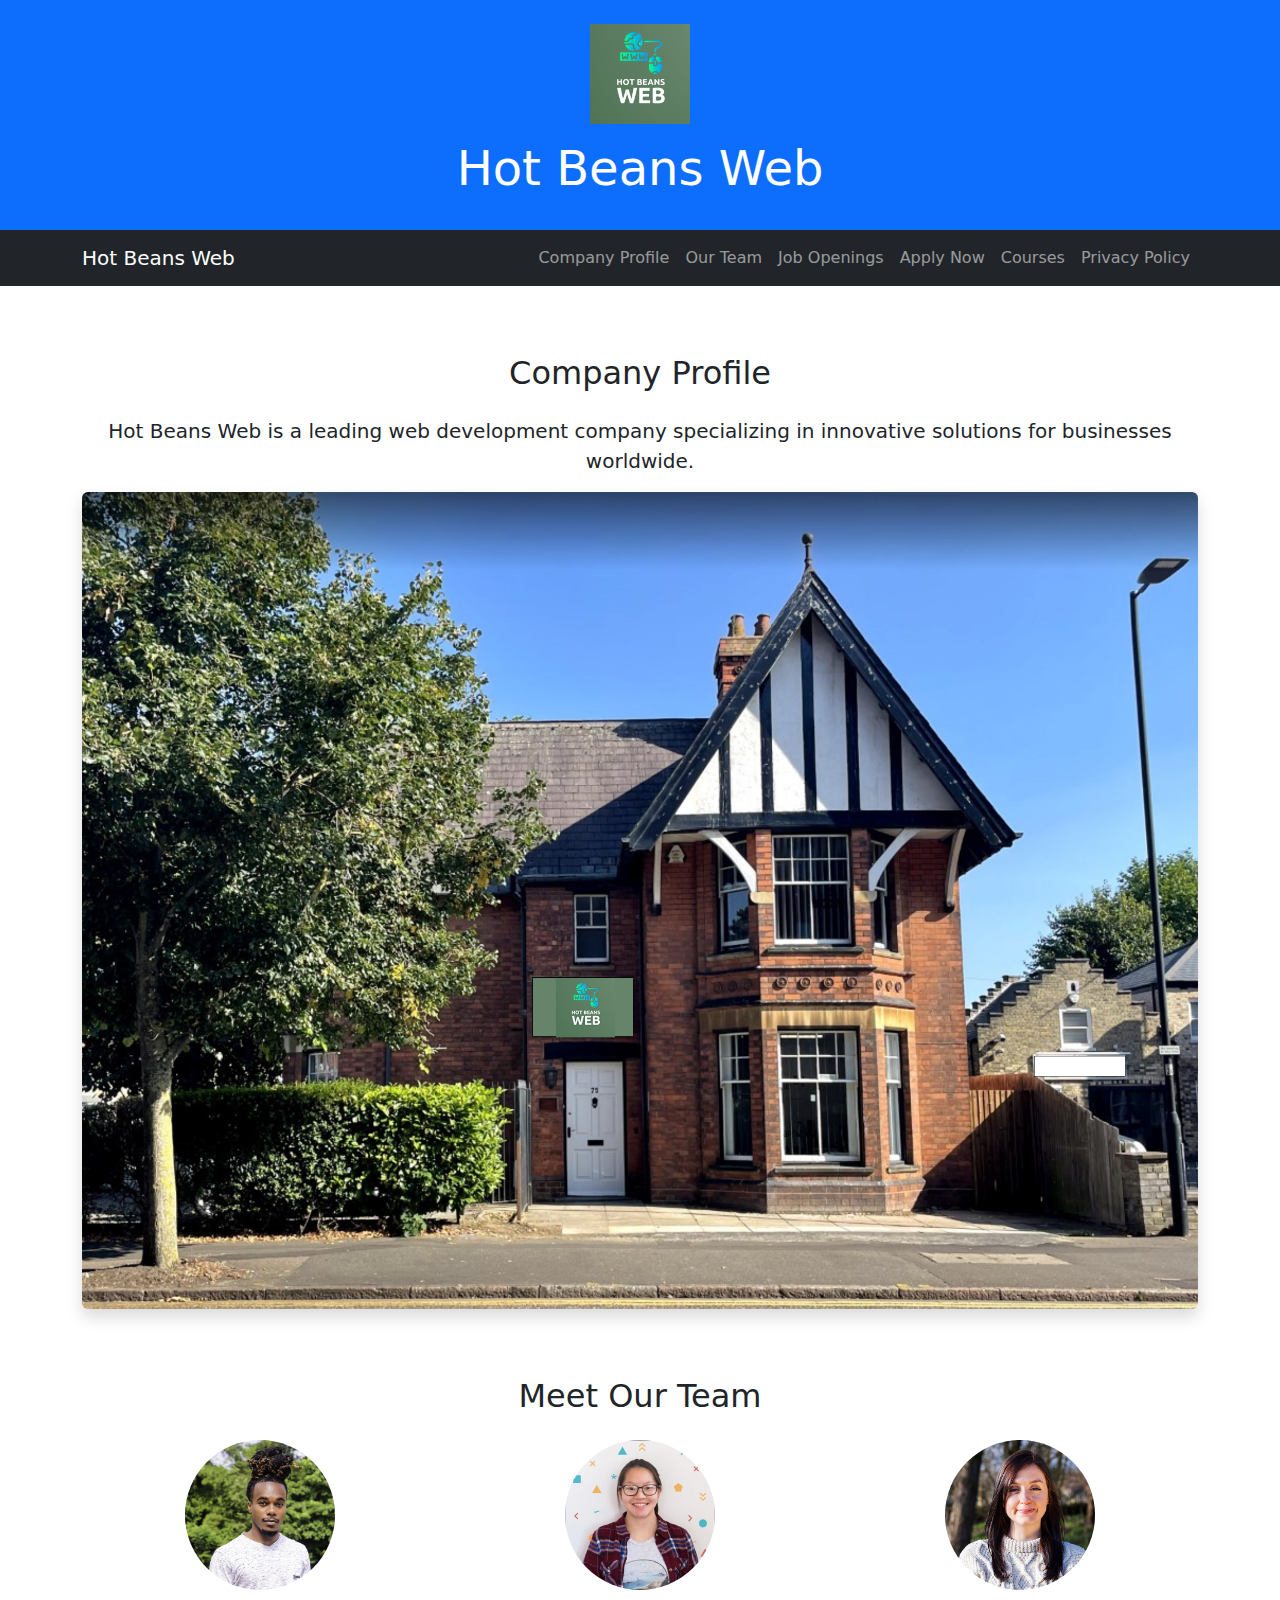
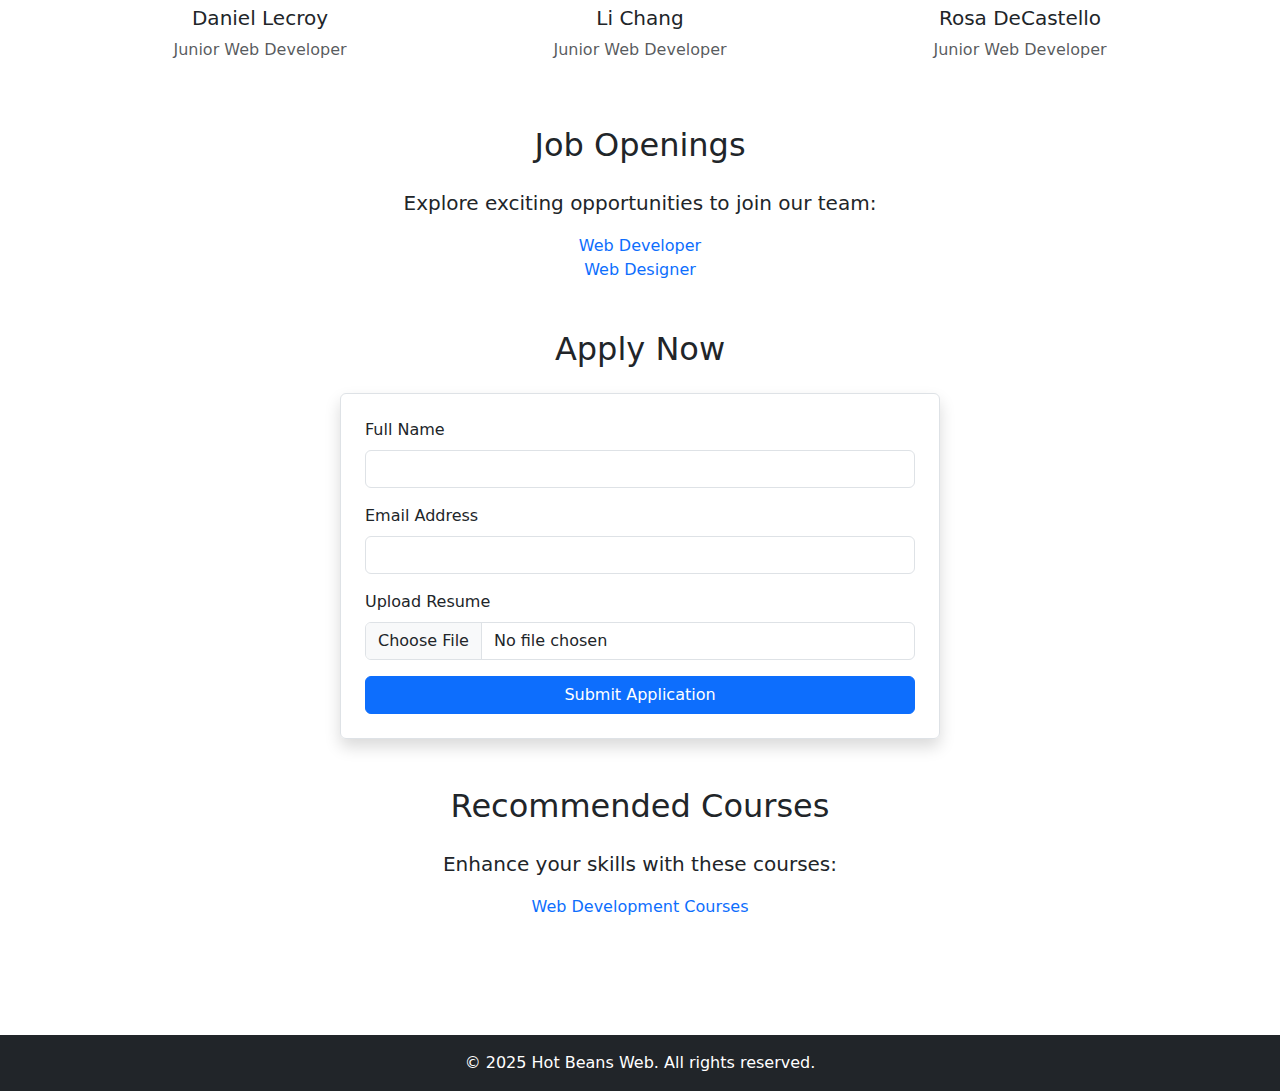
<file: index.html>
<!DOCTYPE html>
<html lang="en">
<head>
    <meta charset="UTF-8">
    <meta name="viewport" content="width=device-width, initial-scale=1.0">
    <title>Hot Beans Web</title>
    <link rel="stylesheet" href="css/style.css">
    <link rel="stylesheet" href="https://cdn.jsdelivr.net/npm/bootstrap@5.3.0/dist/css/bootstrap.min.css">
</head>
<body>
    <header class="bg-primary text-white text-center py-4">
        <img src="images/logo.png" alt="Hot Beans Web Logo" class="mb-3 logo">
        <h1 class="display-5">Hot Beans Web</h1>
    </header>

    <nav class="navbar navbar-expand-lg navbar-dark bg-dark">
        <div class="container">
            <a class="navbar-brand" href="index.html">Hot Beans Web</a>
            <button class="navbar-toggler" type="button" data-bs-toggle="collapse" data-bs-target="#navbarNav" aria-controls="navbarNav" aria-expanded="false" aria-label="Toggle navigation">
                <span class="navbar-toggler-icon"></span>
            </button>
            <div class="collapse navbar-collapse" id="navbarNav">
                <ul class="navbar-nav ms-auto">
                    <li class="nav-item"><a class="nav-link" href="profile.html">Company Profile</a></li>
                    <li class="nav-item"><a class="nav-link" href="team.html">Our Team</a></li>
                    <li class="nav-item"><a class="nav-link" href="jobs.html">Job Openings</a></li>
                    <li class="nav-item"><a class="nav-link" href="apply.html">Apply Now</a></li>
                    <li class="nav-item"><a class="nav-link" href="courses.html">Courses</a></li>
                    <li class="nav-item"><a class="nav-link" href="privacy.html">Privacy Policy</a></li>
                </ul>
            </div>
        </div>
    </nav>

    <main class="container my-5">
        <section id="profile" class="text-center mb-5">
            <h2 class="mb-4">Company Profile</h2>
            <p class="lead">Hot Beans Web is a leading web development company specializing in innovative solutions for businesses worldwide.</p>
            <img src="images/Offices.jpg" alt="Company Offices" class="img-fluid rounded shadow">
        </section>

        <section id="team" class="mb-5">
            <h2 class="text-center mb-4">Meet Our Team</h2>
            <div class="row g-4">
                <div class="col-md-4 text-center">
                    <img src="images/Daniel_Lecroy.jpg" alt="Daniel Lecroy" class="img-fluid rounded-circle mb-3 team-photo">
                    <h5>Daniel Lecroy</h5>
                    <p class="text-muted">Junior Web Developer</p>
                </div>
                <div class="col-md-4 text-center">
                    <img src="images/Li Chang.PNG" alt="Li Chang" class="img-fluid rounded-circle mb-3 team-photo">
                    <h5>Li Chang</h5>
                    <p class="text-muted">Junior Web Developer</p>
                </div>
                <div class="col-md-4 text-center">
                    <img src="images/Rosa_DeCastello.jpg" alt="Rosa DeCastello" class="img-fluid rounded-circle mb-3 team-photo">
                    <h5>Rosa DeCastello</h5>
                    <p class="text-muted">Junior Web Developer</p>
                </div>
            </div>
        </section>

        <section id="jobs" class="text-center mb-5">
            <h2 class="mb-4">Job Openings</h2>
            <p class="lead">Explore exciting opportunities to join our team:</p>
            <ul class="list-unstyled">
                <li><a href="developer.html" class="text-decoration-none">Web Developer</a></li>
                <li><a href="designer.html" class="text-decoration-none">Web Designer</a></li>
            </ul>
        </section>

        <section id="apply" class="mb-5">
            <h2 class="text-center mb-4">Apply Now</h2>
            <form action="#" method="post" class="p-4 border rounded shadow">
                <div class="mb-3">
                    <label for="name" class="form-label">Full Name</label>
                    <input type="text" class="form-control" id="name" name="name" required>
                </div>
                <div class="mb-3">
                    <label for="email" class="form-label">Email Address</label>
                    <input type="email" class="form-control" id="email" name="email" required>
                </div>
                <div class="mb-3">
                    <label for="resume" class="form-label">Upload Resume</label>
                    <input type="file" class="form-control" id="resume" name="resume" required>
                </div>
                <button type="submit" class="btn btn-primary w-100">Submit Application</button>
            </form>
        </section>

        <section id="courses" class="text-center mb-5">
            <h2 class="mb-4">Recommended Courses</h2>
            <p class="lead">Enhance your skills with these courses:</p>
            <ul class="list-unstyled">
                <li><a href="courses.html" class="text-decoration-none">Web Development Courses</a></li>
            </ul>
        </section>
    </main>

    <footer class="bg-dark text-white text-center py-3">
        <p class="mb-0">&copy; 2025 Hot Beans Web. All rights reserved.</p>
    </footer>

    <script src="https://cdn.jsdelivr.net/npm/bootstrap@5.3.0/dist/js/bootstrap.bundle.min.js"></script>
    <script src="js/script.js"></script>
</body>
</html>
</file>
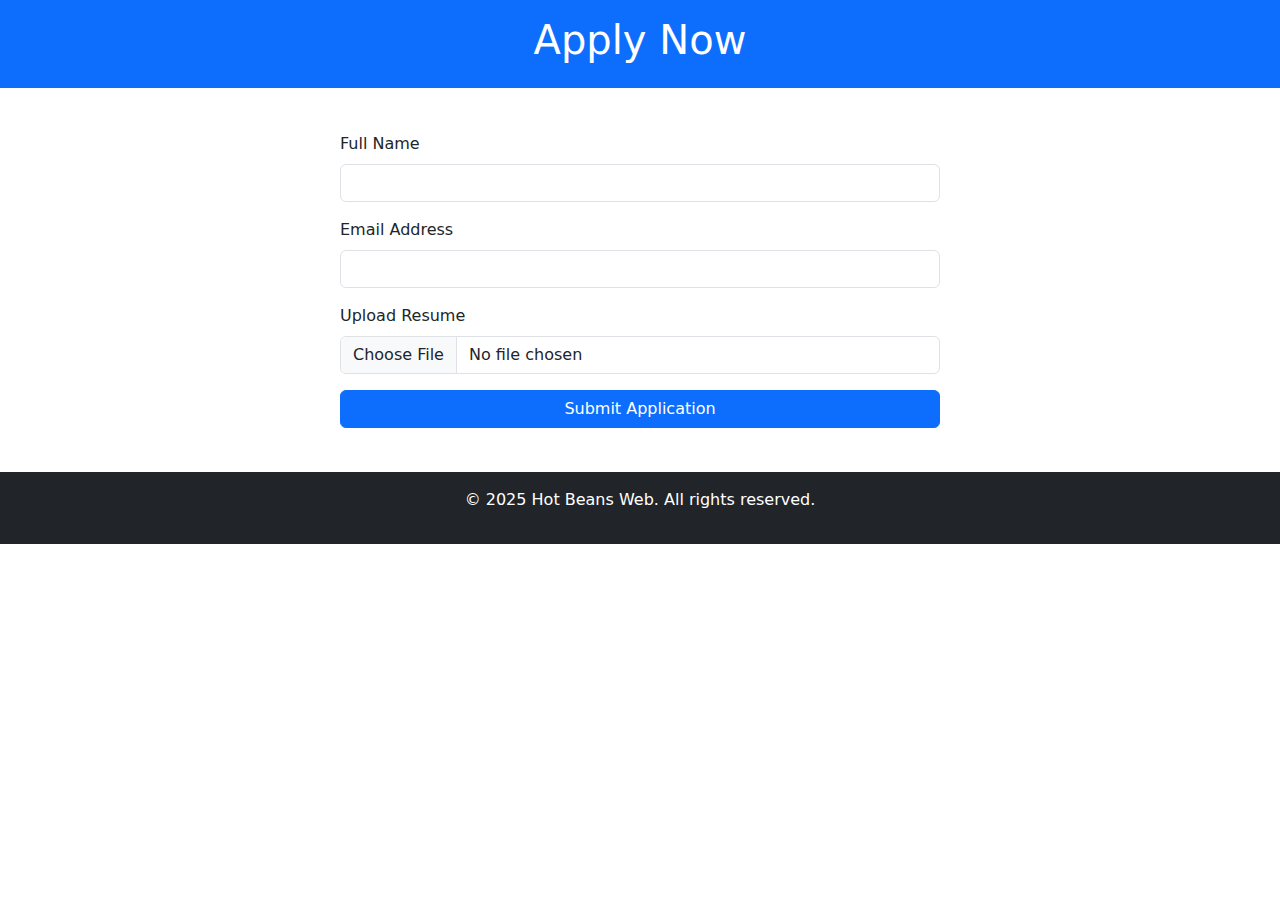
<file: apply.html>
<!DOCTYPE html>
<html lang="en">
<head>
    <meta charset="UTF-8">
    <meta name="viewport" content="width=device-width, initial-scale=1.0">
    <title>Apply Now</title>
    <link rel="stylesheet" href="css/style.css">
    <link rel="stylesheet" href="https://cdn.jsdelivr.net/npm/bootstrap@5.3.0/dist/css/bootstrap.min.css">
</head>
<body>
    <header class="bg-primary text-white text-center py-3">
        <h1>Apply Now</h1>
    </header>
    <main class="container my-4">
        <form action="#" method="post">
            <div class="mb-3">
                <label for="name" class="form-label">Full Name</label>
                <input type="text" class="form-control" id="name" name="name" required>
            </div>
            <div class="mb-3">
                <label for="email" class="form-label">Email Address</label>
                <input type="email" class="form-control" id="email" name="email" required>
            </div>
            <div class="mb-3">
                <label for="resume" class="form-label">Upload Resume</label>
                <input type="file" class="form-control" id="resume" name="resume" required>
            </div>
            <button type="submit" class="btn btn-primary">Submit Application</button>
        </form>
    </main>
    <footer class="bg-dark text-white text-center py-3">
        <p>&copy; 2025 Hot Beans Web. All rights reserved.</p>
    </footer>
</body>
</html>
</file>
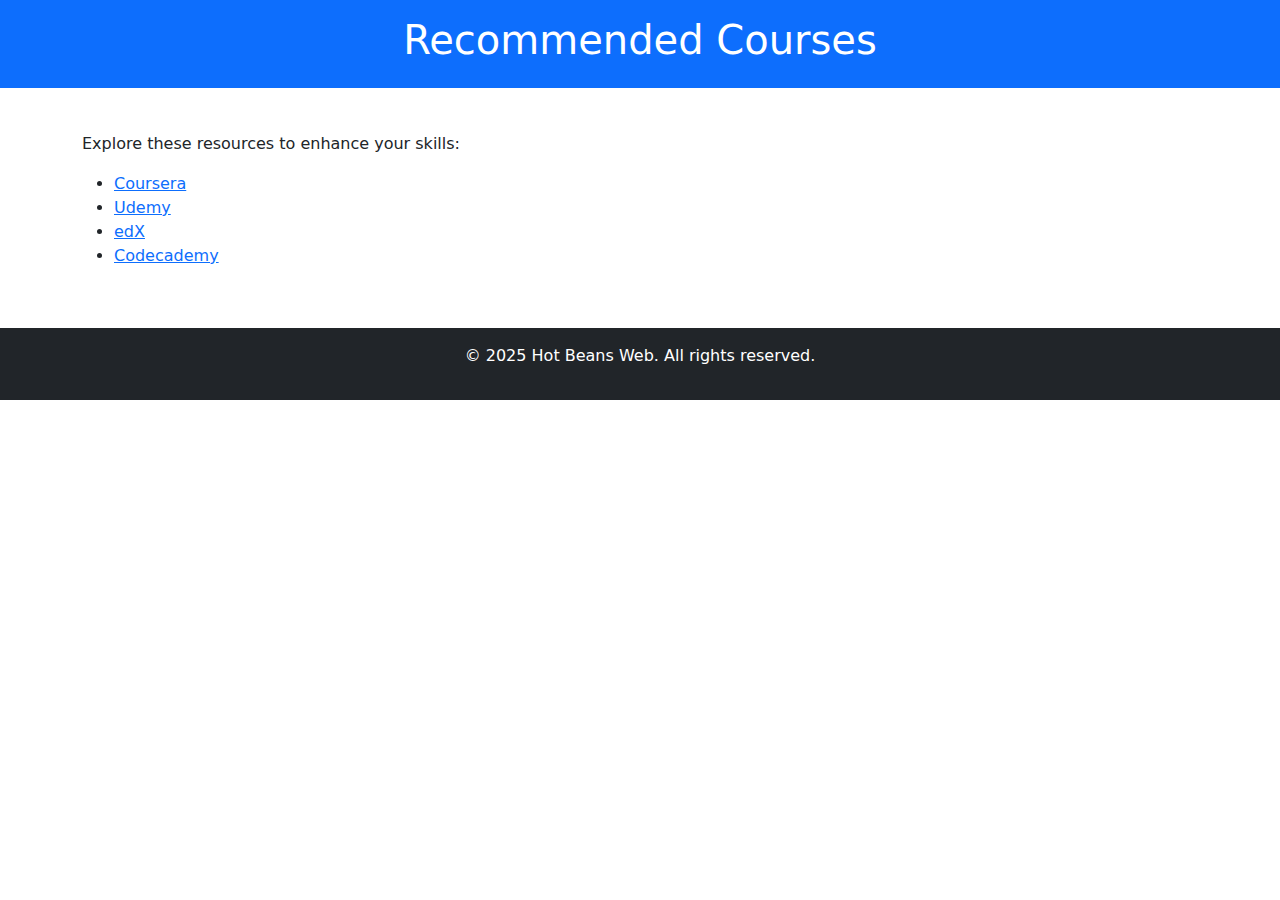
<file: courses.html>
<!DOCTYPE html>
<html lang="en">
<head>
    <meta charset="UTF-8">
    <meta name="viewport" content="width=device-width, initial-scale=1.0">
    <title>Courses</title>
    <link rel="stylesheet" href="css/style.css">
    <link rel="stylesheet" href="https://cdn.jsdelivr.net/npm/bootstrap@5.3.0/dist/css/bootstrap.min.css">
</head>
<body>
    <header class="bg-primary text-white text-center py-3">
        <h1>Recommended Courses</h1>
    </header>
    <main class="container my-4">
        <p>Explore these resources to enhance your skills:</p>
        <ul>
            <li><a href="https://www.coursera.org" target="_blank">Coursera</a></li>
            <li><a href="https://www.udemy.com" target="_blank">Udemy</a></li>
            <li><a href="https://www.edx.org" target="_blank">edX</a></li>
            <li><a href="https://www.codecademy.com" target="_blank">Codecademy</a></li>
        </ul>
    </main>
    <footer class="bg-dark text-white text-center py-3">
        <p>&copy; 2025 Hot Beans Web. All rights reserved.</p>
    </footer>
</body>
</html>
</file>
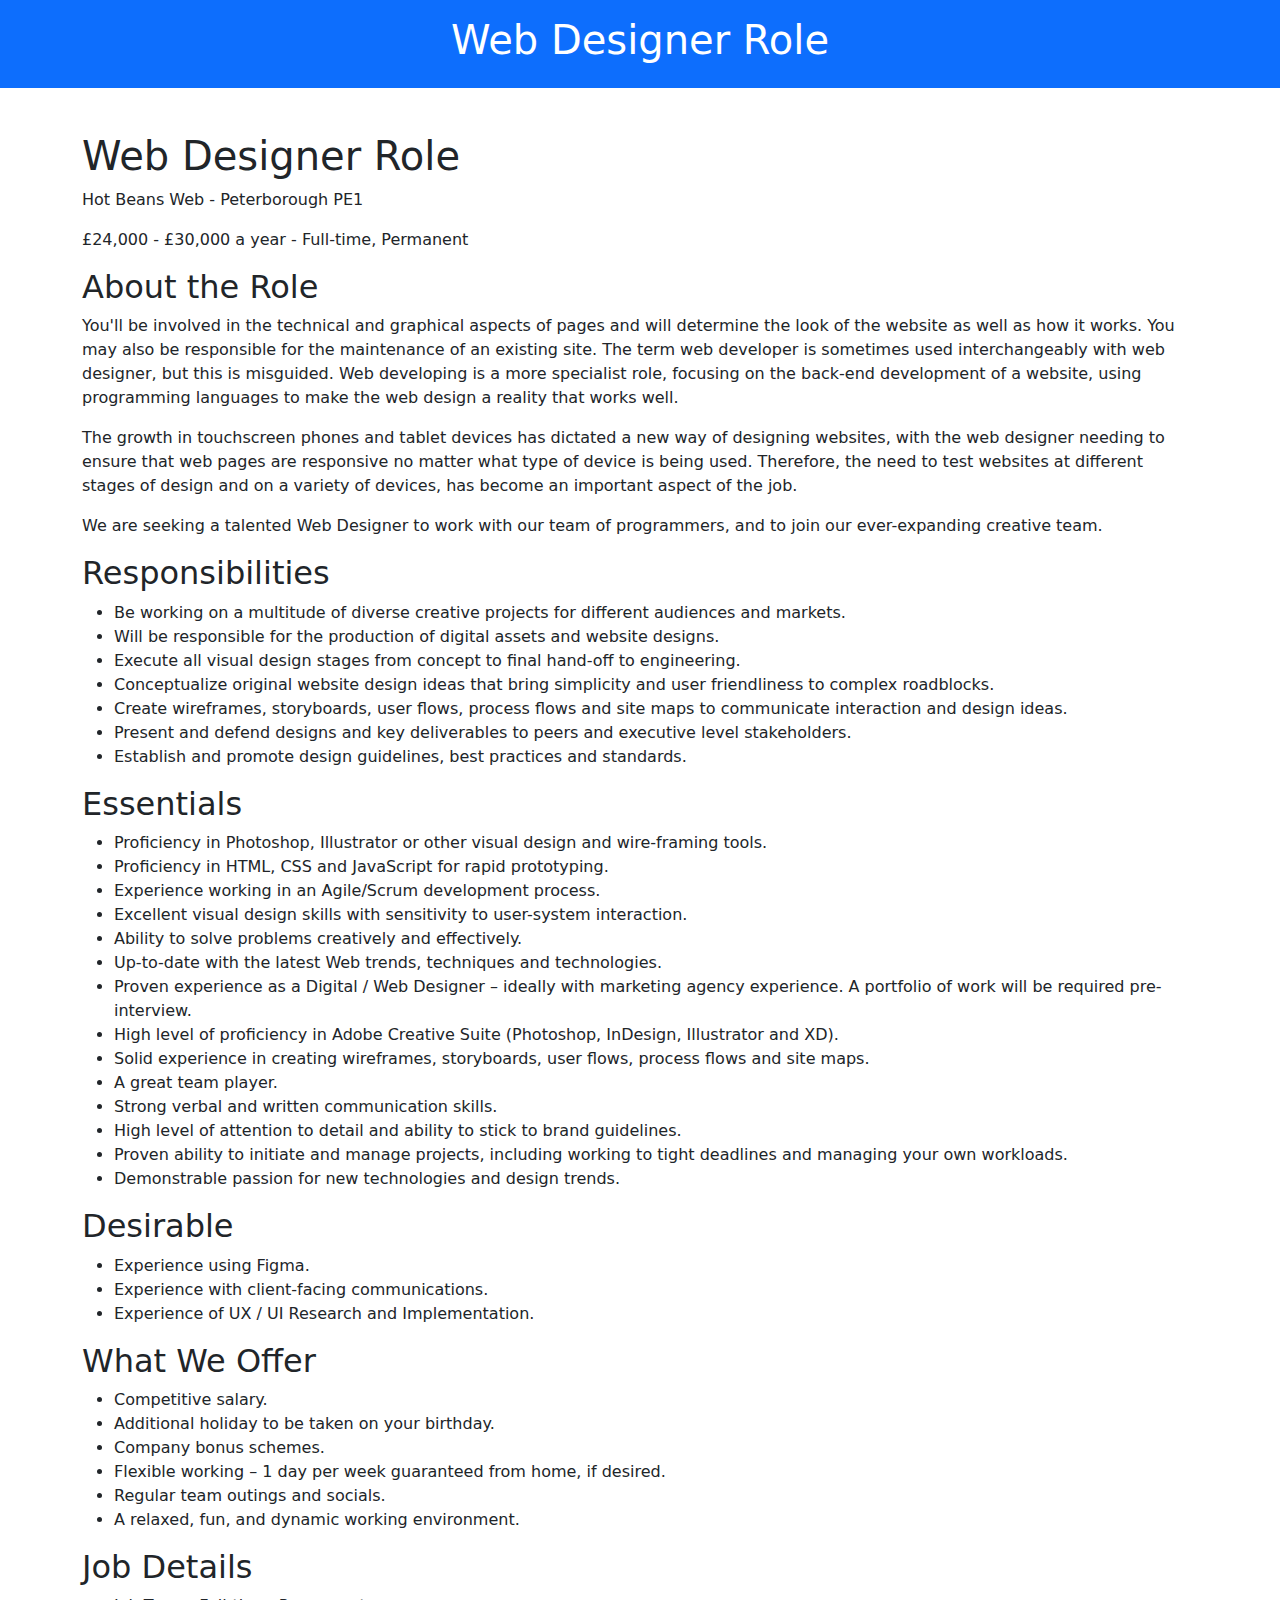
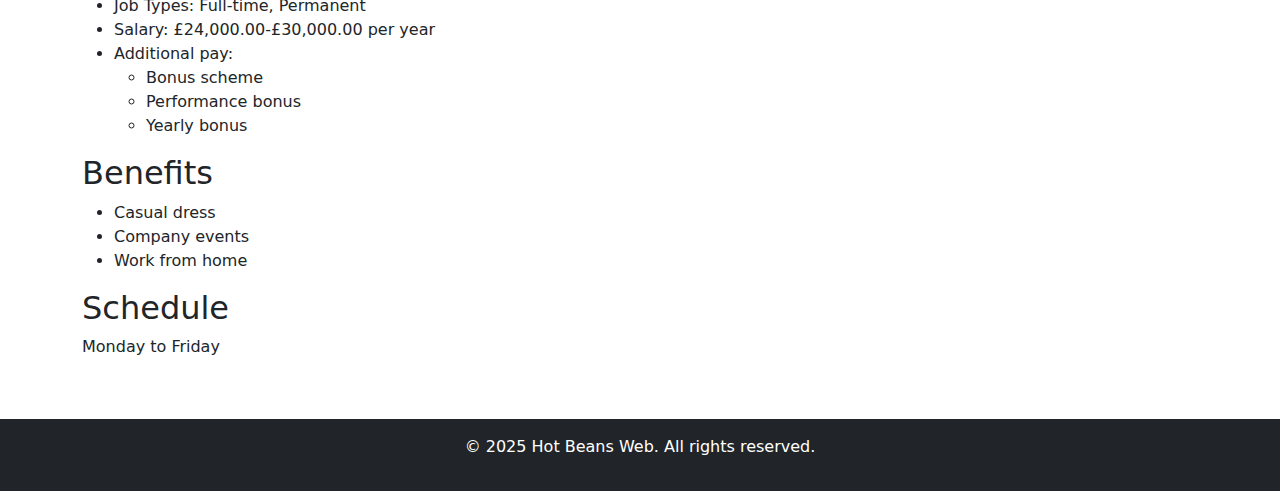
<file: designer.html>
<!DOCTYPE html>
<html lang="en">
<head>
    <meta charset="UTF-8">
    <meta name="viewport" content="width=device-width, initial-scale=1.0">
    <title>Web Designer Role</title>
    <link rel="stylesheet" href="css/style.css">
    <link rel="stylesheet" href="https://cdn.jsdelivr.net/npm/bootstrap@5.3.0/dist/css/bootstrap.min.css">
</head>
<body>
    <header class="bg-primary text-white text-center py-3">
        <h1>Web Designer Role</h1>
    </header>
    <main class="container my-4">
        <h1>Web Designer Role</h1>
        <p>Hot Beans Web - Peterborough PE1</p>
        <p>£24,000 - £30,000 a year - Full-time, Permanent</p>

        <h2>About the Role</h2>
        <p>You'll be involved in the technical and graphical aspects of pages and will determine the look of the website as well as how it works. You may also be responsible for the maintenance of an existing site. The term web developer is sometimes used interchangeably with web designer, but this is misguided. Web developing is a more specialist role, focusing on the back-end development of a website, using programming languages to make the web design a reality that works well.</p>
        <p>The growth in touchscreen phones and tablet devices has dictated a new way of designing websites, with the web designer needing to ensure that web pages are responsive no matter what type of device is being used. Therefore, the need to test websites at different stages of design and on a variety of devices, has become an important aspect of the job.</p>
        <p>We are seeking a talented Web Designer to work with our team of programmers, and to join our ever-expanding creative team.</p>

        <h2>Responsibilities</h2>
        <ul>
            <li>Be working on a multitude of diverse creative projects for different audiences and markets.</li>
            <li>Will be responsible for the production of digital assets and website designs.</li>
            <li>Execute all visual design stages from concept to final hand-off to engineering.</li>
            <li>Conceptualize original website design ideas that bring simplicity and user friendliness to complex roadblocks.</li>
            <li>Create wireframes, storyboards, user flows, process flows and site maps to communicate interaction and design ideas.</li>
            <li>Present and defend designs and key deliverables to peers and executive level stakeholders.</li>
            <li>Establish and promote design guidelines, best practices and standards.</li>
        </ul>

        <h2>Essentials</h2>
        <ul>
            <li>Proficiency in Photoshop, Illustrator or other visual design and wire-framing tools.</li>
            <li>Proficiency in HTML, CSS and JavaScript for rapid prototyping.</li>
            <li>Experience working in an Agile/Scrum development process.</li>
            <li>Excellent visual design skills with sensitivity to user-system interaction.</li>
            <li>Ability to solve problems creatively and effectively.</li>
            <li>Up-to-date with the latest Web trends, techniques and technologies.</li>
            <li>Proven experience as a Digital / Web Designer – ideally with marketing agency experience. A portfolio of work will be required pre-interview.</li>
            <li>High level of proficiency in Adobe Creative Suite (Photoshop, InDesign, Illustrator and XD).</li>
            <li>Solid experience in creating wireframes, storyboards, user flows, process flows and site maps.</li>
            <li>A great team player.</li>
            <li>Strong verbal and written communication skills.</li>
            <li>High level of attention to detail and ability to stick to brand guidelines.</li>
            <li>Proven ability to initiate and manage projects, including working to tight deadlines and managing your own workloads.</li>
            <li>Demonstrable passion for new technologies and design trends.</li>
        </ul>

        <h2>Desirable</h2>
        <ul>
            <li>Experience using Figma.</li>
            <li>Experience with client-facing communications.</li>
            <li>Experience of UX / UI Research and Implementation.</li>
        </ul>

        <h2>What We Offer</h2>
        <ul>
            <li>Competitive salary.</li>
            <li>Additional holiday to be taken on your birthday.</li>
            <li>Company bonus schemes.</li>
            <li>Flexible working – 1 day per week guaranteed from home, if desired.</li>
            <li>Regular team outings and socials.</li>
            <li>A relaxed, fun, and dynamic working environment.</li>
        </ul>

        <h2>Job Details</h2>
        <ul>
            <li>Job Types: Full-time, Permanent</li>
            <li>Salary: £24,000.00-£30,000.00 per year</li>
            <li>Additional pay:
                <ul>
                    <li>Bonus scheme</li>
                    <li>Performance bonus</li>
                    <li>Yearly bonus</li>
                </ul>
            </li>
        </ul>

        <h2>Benefits</h2>
        <ul>
            <li>Casual dress</li>
            <li>Company events</li>
            <li>Work from home</li>
        </ul>

        <h2>Schedule</h2>
        <p>Monday to Friday</p>
    </main>
    <footer class="bg-dark text-white text-center py-3">
        <p>&copy; 2025 Hot Beans Web. All rights reserved.</p>
    </footer>
</body>
</html>
</file>
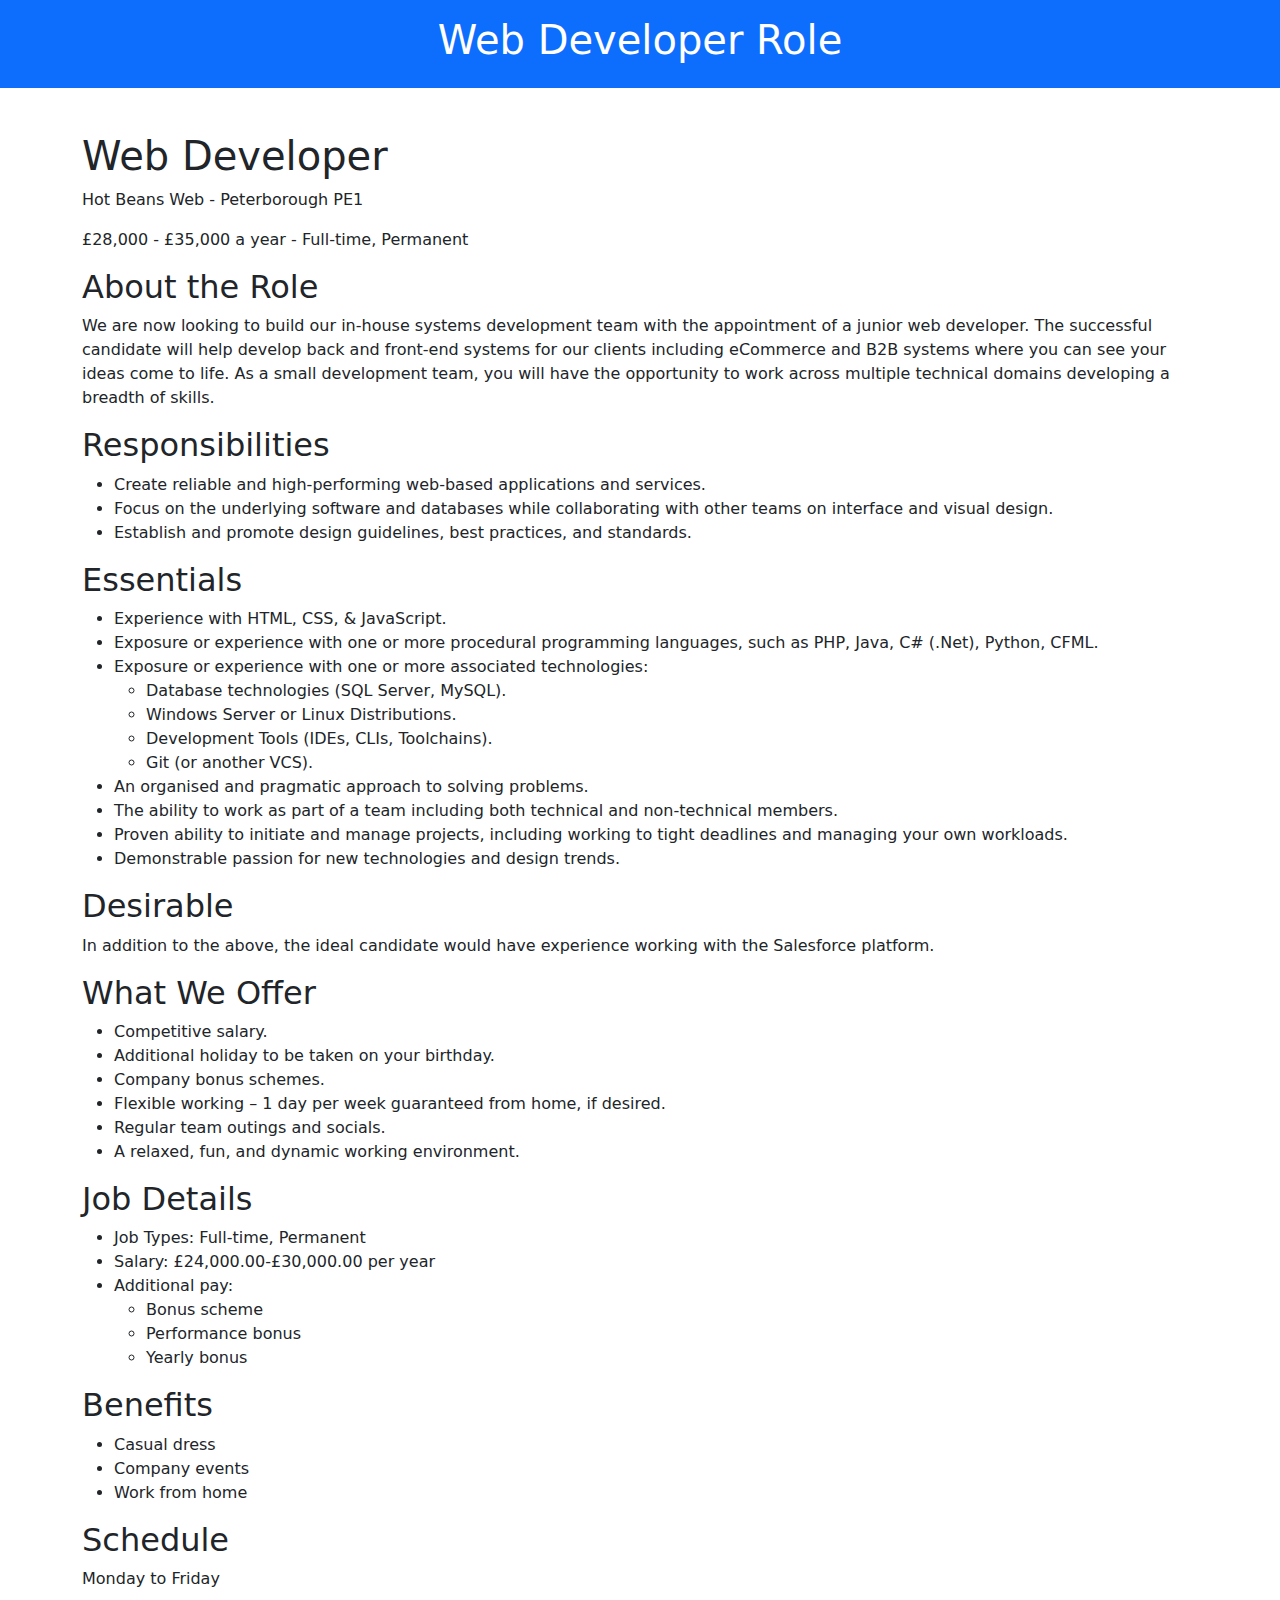
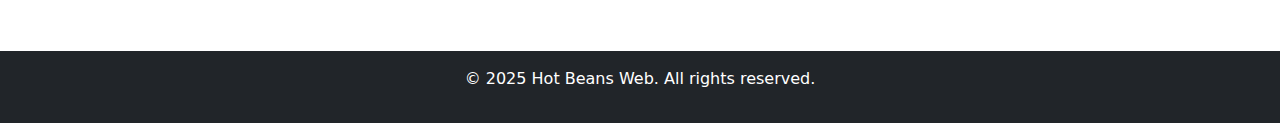
<file: developer.html>
<!DOCTYPE html>
<html lang="en">
<head>
    <meta charset="UTF-8">
    <meta name="viewport" content="width=device-width, initial-scale=1.0">
    <title>Web Developer Role</title>
    <link rel="stylesheet" href="css/style.css">
    <link rel="stylesheet" href="https://cdn.jsdelivr.net/npm/bootstrap@5.3.0/dist/css/bootstrap.min.css">
</head>
<body>
    <header class="bg-primary text-white text-center py-3">
        <h1>Web Developer Role</h1>
    </header>
    <main class="container my-4">
        <h1>Web Developer</h1>
        <p>Hot Beans Web - Peterborough PE1</p>
        <p>£28,000 - £35,000 a year - Full-time, Permanent</p>

        <h2>About the Role</h2>
        <p>We are now looking to build our in-house systems development team with the appointment of a junior web developer. The successful candidate will help develop back and front-end systems for our clients including eCommerce and B2B systems where you can see your ideas come to life. As a small development team, you will have the opportunity to work across multiple technical domains developing a breadth of skills.</p>

        <h2>Responsibilities</h2>
        <ul>
            <li>Create reliable and high-performing web-based applications and services.</li>
            <li>Focus on the underlying software and databases while collaborating with other teams on interface and visual design.</li>
            <li>Establish and promote design guidelines, best practices, and standards.</li>
        </ul>

        <h2>Essentials</h2>
        <ul>
            <li>Experience with HTML, CSS, & JavaScript.</li>
            <li>Exposure or experience with one or more procedural programming languages, such as PHP, Java, C# (.Net), Python, CFML.</li>
            <li>Exposure or experience with one or more associated technologies:
                <ul>
                    <li>Database technologies (SQL Server, MySQL).</li>
                    <li>Windows Server or Linux Distributions.</li>
                    <li>Development Tools (IDEs, CLIs, Toolchains).</li>
                    <li>Git (or another VCS).</li>
                </ul>
            </li>
            <li>An organised and pragmatic approach to solving problems.</li>
            <li>The ability to work as part of a team including both technical and non-technical members.</li>
            <li>Proven ability to initiate and manage projects, including working to tight deadlines and managing your own workloads.</li>
            <li>Demonstrable passion for new technologies and design trends.</li>
        </ul>

        <h2>Desirable</h2>
        <p>In addition to the above, the ideal candidate would have experience working with the Salesforce platform.</p>

        <h2>What We Offer</h2>
        <ul>
            <li>Competitive salary.</li>
            <li>Additional holiday to be taken on your birthday.</li>
            <li>Company bonus schemes.</li>
            <li>Flexible working – 1 day per week guaranteed from home, if desired.</li>
            <li>Regular team outings and socials.</li>
            <li>A relaxed, fun, and dynamic working environment.</li>
        </ul>

        <h2>Job Details</h2>
        <ul>
            <li>Job Types: Full-time, Permanent</li>
            <li>Salary: £24,000.00-£30,000.00 per year</li>
            <li>Additional pay:
                <ul>
                    <li>Bonus scheme</li>
                    <li>Performance bonus</li>
                    <li>Yearly bonus</li>
                </ul>
            </li>
        </ul>

        <h2>Benefits</h2>
        <ul>
            <li>Casual dress</li>
            <li>Company events</li>
            <li>Work from home</li>
        </ul>

        <h2>Schedule</h2>
        <p>Monday to Friday</p>
    </main>
    <footer class="bg-dark text-white text-center py-3">
        <p>&copy; 2025 Hot Beans Web. All rights reserved.</p>
    </footer>
</body>
</html>
</file>
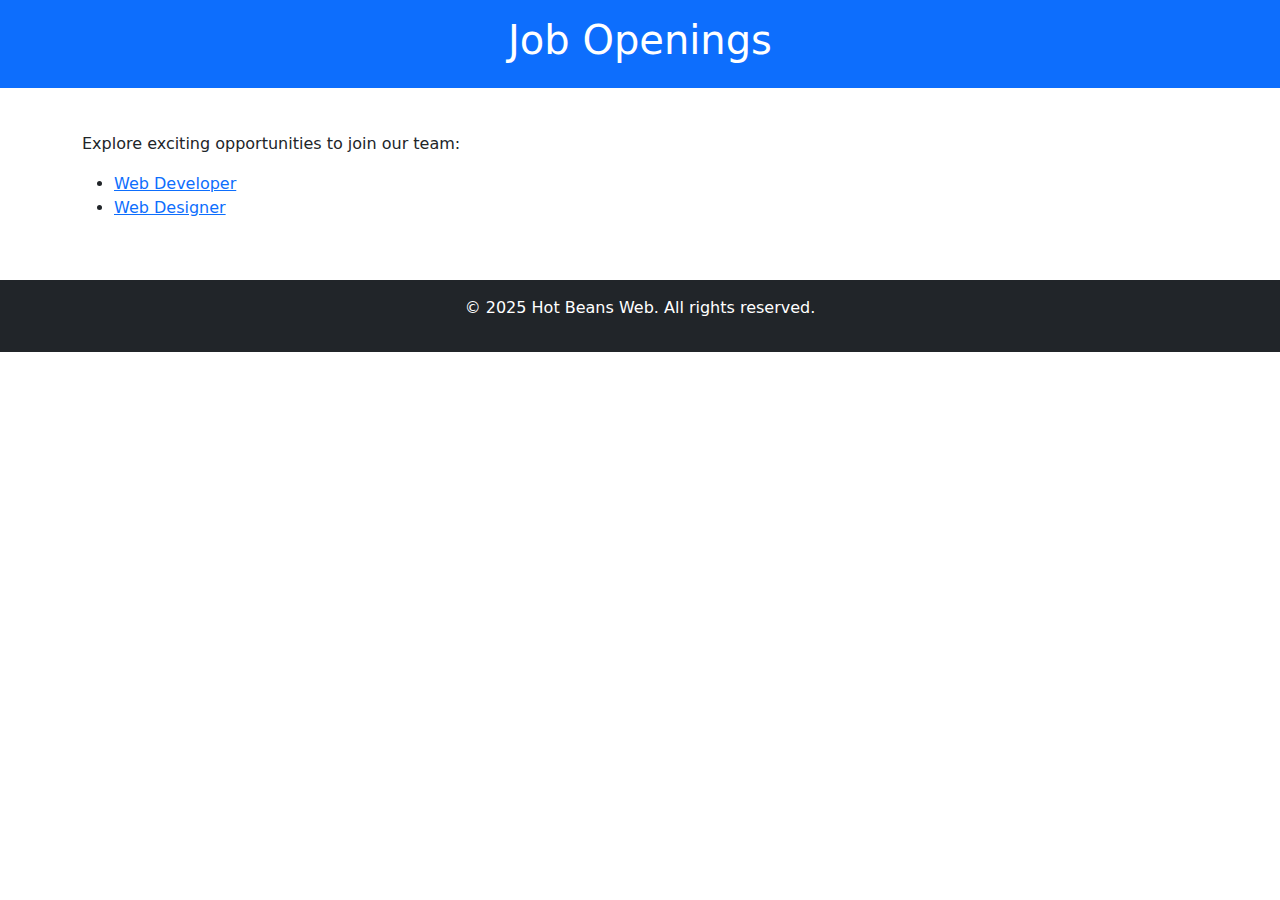
<file: jobs.html>
<!DOCTYPE html>
<html lang="en">
<head>
    <meta charset="UTF-8">
    <meta name="viewport" content="width=device-width, initial-scale=1.0">
    <title>Job Openings</title>
    <link rel="stylesheet" href="css/style.css">
    <link rel="stylesheet" href="https://cdn.jsdelivr.net/npm/bootstrap@5.3.0/dist/css/bootstrap.min.css">
</head>
<body>
    <header class="bg-primary text-white text-center py-3">
        <h1>Job Openings</h1>
    </header>
    <main class="container my-4">
        <p>Explore exciting opportunities to join our team:</p>
        <ul>
            <li><a href="developer.html">Web Developer</a></li>
            <li><a href="designer.html">Web Designer</a></li>
        </ul>
    </main>
    <footer class="bg-dark text-white text-center py-3">
        <p>&copy; 2025 Hot Beans Web. All rights reserved.</p>
    </footer>
</body>
</html>
</file>
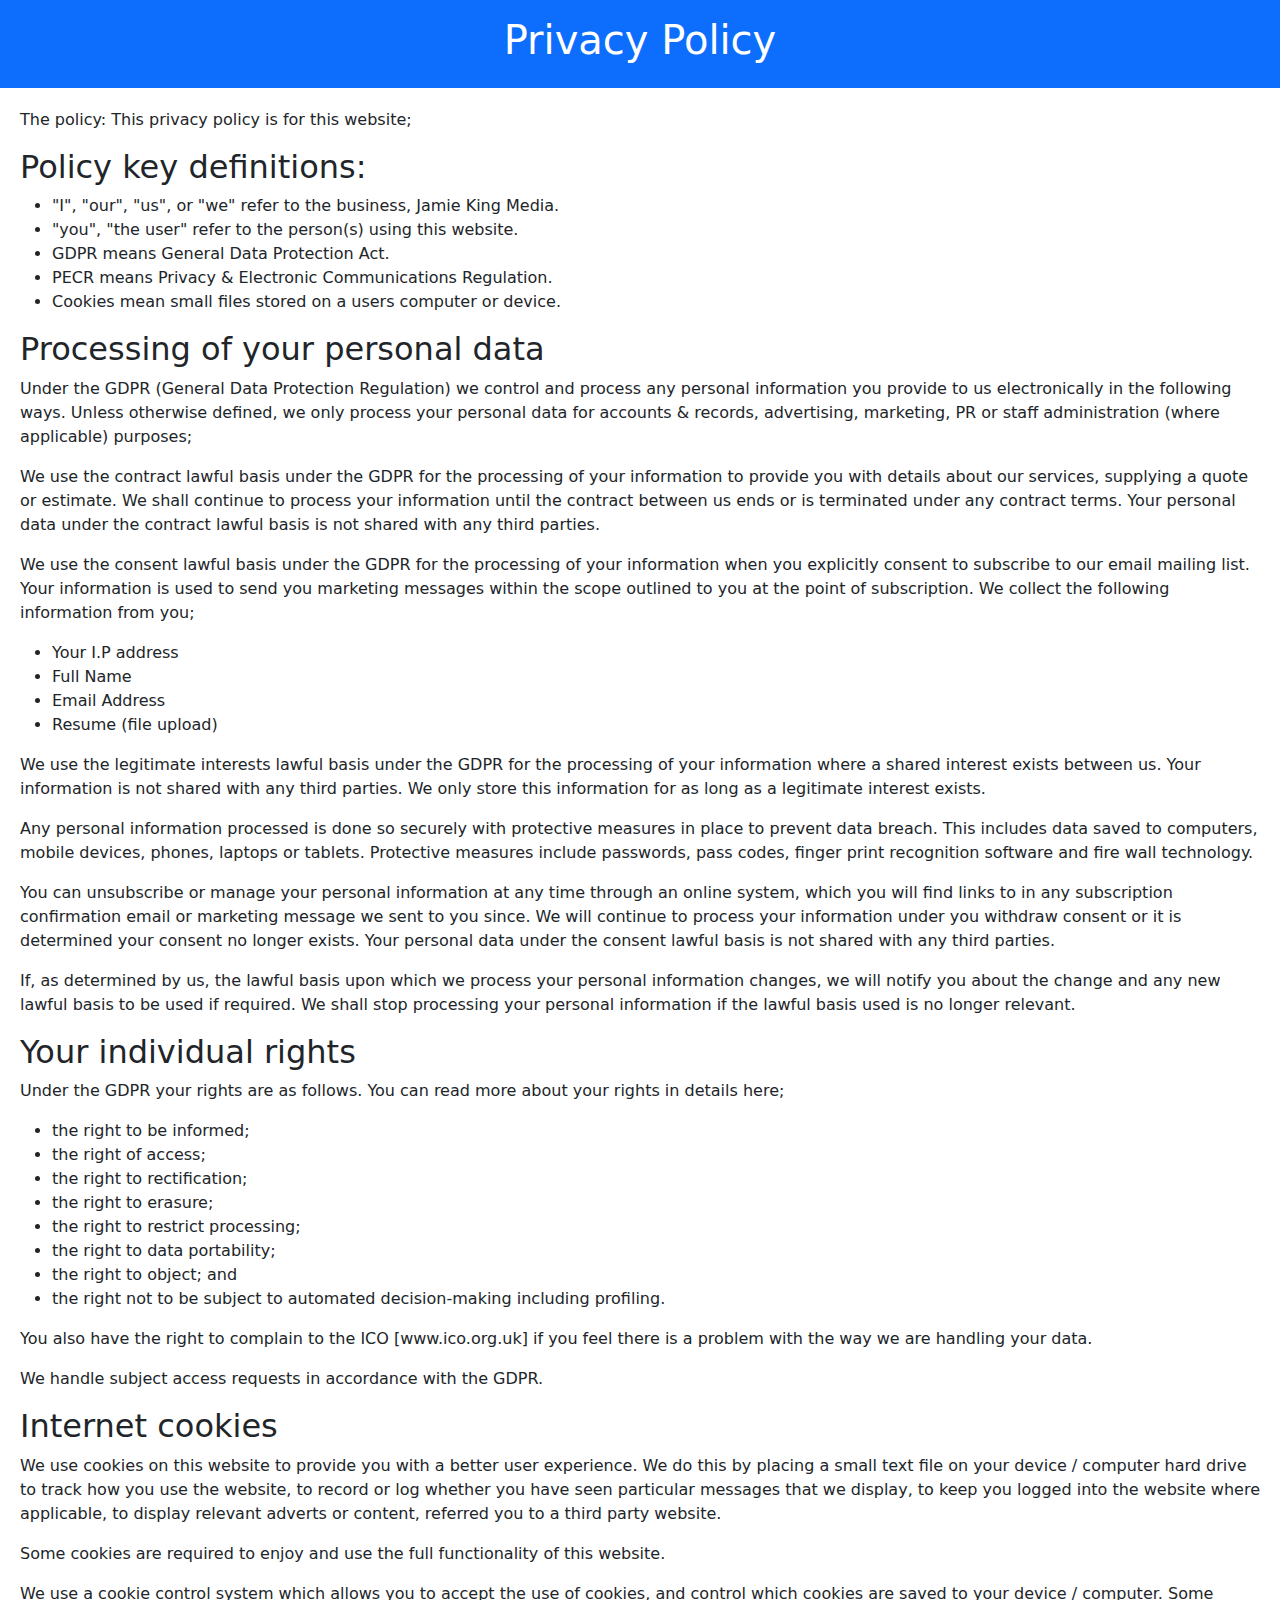
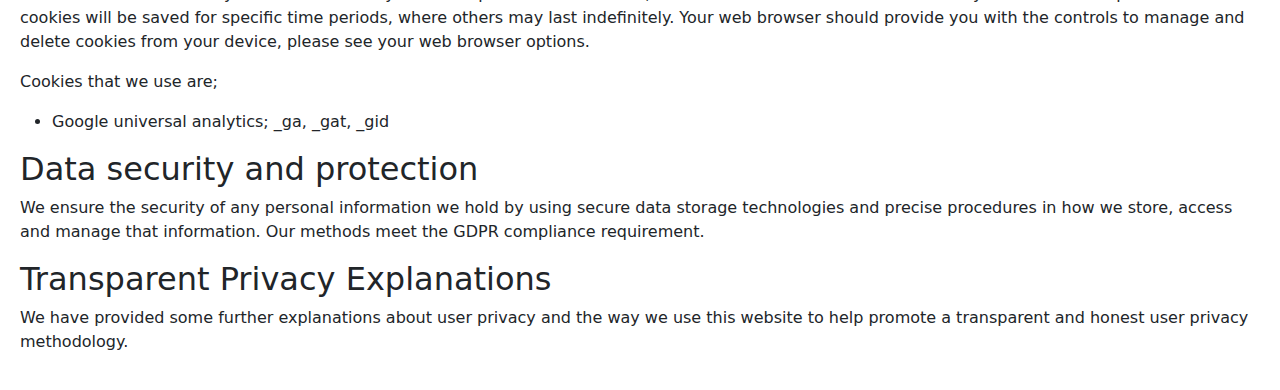
<file: privacy.html>
<!DOCTYPE html>
<html lang="en">
<head>
    <meta charset="UTF-8">
    <meta name="viewport" content="width=device-width, initial-scale=1.0">
    <title>Privacy Policy</title>
    <link rel="stylesheet" href="css/style.css">
    <link rel="stylesheet" href="https://cdn.jsdelivr.net/npm/bootstrap@5.3.0/dist/css/bootstrap.min.css">
</head>
<body>
    <header class="bg-primary text-white text-center py-3">
        <h1>Privacy Policy</h1>
    </header>
    <main>
        <p>The policy: This privacy policy is for this website;</p>
        <h2>Policy key definitions:</h2>
        <ul>
            <li>"I", "our", "us", or "we" refer to the business, Jamie King Media.</li>
            <li>"you", "the user" refer to the person(s) using this website.</li>
            <li>GDPR means General Data Protection Act.</li>
            <li>PECR means Privacy & Electronic Communications Regulation.</li>
            <li>Cookies mean small files stored on a users computer or device.</li>
        </ul>
        <h2>Processing of your personal data</h2>
        <p>Under the GDPR (General Data Protection Regulation) we control and process any personal information you provide to us electronically in the following ways. Unless otherwise defined, we only process your personal data for accounts & records, advertising, marketing, PR or staff administration (where applicable) purposes;</p>
        <p>We use the contract lawful basis under the GDPR for the processing of your information to provide you with details about our services, supplying a quote or estimate. We shall continue to process your information until the contract between us ends or is terminated under any contract terms. Your personal data under the contract lawful basis is not shared with any third parties.</p>
        <p>We use the consent lawful basis under the GDPR for the processing of your information when you explicitly consent to subscribe to our email mailing list. Your information is used to send you marketing messages within the scope outlined to you at the point of subscription. We collect the following information from you;</p>
        <ul>
            <li>Your I.P address</li>
            <li>Full Name</li>
            <li>Email Address</li>
            <li>Resume (file upload)</li>
        </ul>
        <p>We use the legitimate interests lawful basis under the GDPR for the processing of your information where a shared interest exists between us. Your information is not shared with any third parties. We only store this information for as long as a legitimate interest exists.</p>
        <p>Any personal information processed is done so securely with protective measures in place to prevent data breach. This includes data saved to computers, mobile devices, phones, laptops or tablets. Protective measures include passwords, pass codes, finger print recognition software and fire wall technology.</p>
        <p>You can unsubscribe or manage your personal information at any time through an online system, which you will find links to in any subscription confirmation email or marketing message we sent to you since. We will continue to process your information under you withdraw consent or it is determined your consent no longer exists. Your personal data under the consent lawful basis is not shared with any third parties.</p>
        <p>If, as determined by us, the lawful basis upon which we process your personal information changes, we will notify you about the change and any new lawful basis to be used if required. We shall stop processing your personal information if the lawful basis used is no longer relevant.</p>
        <h2>Your individual rights</h2>
        <p>Under the GDPR your rights are as follows. You can read more about your rights in details here;</p>
        <ul>
            <li>the right to be informed;</li>
            <li>the right of access;</li>
            <li>the right to rectification;</li>
            <li>the right to erasure;</li>
            <li>the right to restrict processing;</li>
            <li>the right to data portability;</li>
            <li>the right to object; and</li>
            <li>the right not to be subject to automated decision-making including profiling.</li>
        </ul>
        <p>You also have the right to complain to the ICO [www.ico.org.uk] if you feel there is a problem with the way we are handling your data.</p>
        <p>We handle subject access requests in accordance with the GDPR.</p>
        <h2>Internet cookies</h2>
        <p>We use cookies on this website to provide you with a better user experience. We do this by placing a small text file on your device / computer hard drive to track how you use the website, to record or log whether you have seen particular messages that we display, to keep you logged into the website where applicable, to display relevant adverts or content, referred you to a third party website.</p>
        <p>Some cookies are required to enjoy and use the full functionality of this website.</p>
        <p>We use a cookie control system which allows you to accept the use of cookies, and control which cookies are saved to your device / computer. Some cookies will be saved for specific time periods, where others may last indefinitely. Your web browser should provide you with the controls to manage and delete cookies from your device, please see your web browser options.</p>
        <p>Cookies that we use are;</p>
        <ul>
            <li>Google universal analytics; _ga, _gat, _gid</li>
        </ul>
        <h2>Data security and protection</h2>
        <p>We ensure the security of any personal information we hold by using secure data storage technologies and precise procedures in how we store, access and manage that information. Our methods meet the GDPR compliance requirement.</p>
        <h2>Transparent Privacy Explanations</h2>
        <p>We have provided some further explanations about user privacy and the way we use this website to help promote a transparent and honest user privacy methodology.</p>
    </main>
</body>
</html>
</file>
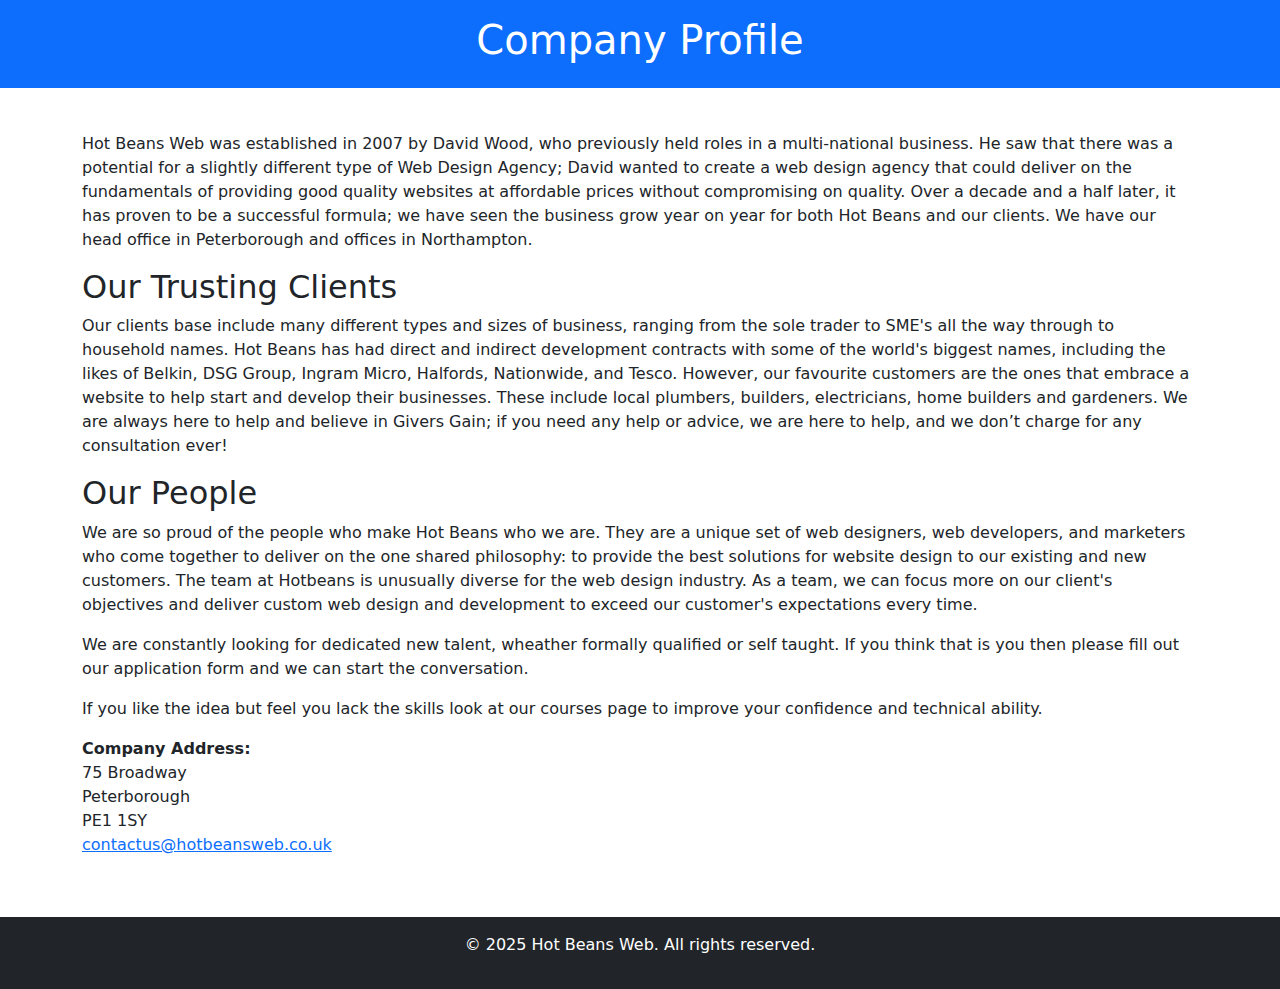
<file: profile.html>
<!DOCTYPE html>
<html lang="en">
<head>
    <meta charset="UTF-8">
    <meta name="viewport" content="width=device-width, initial-scale=1.0">
    <title>Company Profile</title>
    <link rel="stylesheet" href="css/style.css">
    <link rel="stylesheet" href="https://cdn.jsdelivr.net/npm/bootstrap@5.3.0/dist/css/bootstrap.min.css">
</head>
<body>
    <header class="bg-primary text-white text-center py-3">
        <h1>Company Profile</h1>
    </header>
    <main class="container my-4">
        <p>Hot Beans Web was established in 2007 by David Wood, who previously held roles in a multi-national business. He saw that there was a potential for a slightly different type of Web Design Agency; David wanted to create a web design agency that could deliver on the fundamentals of providing good quality websites at affordable prices without compromising on quality. Over a decade and a half later, it has proven to be a successful formula; we have seen the business grow year on year for both Hot Beans and our clients. We have our head office in Peterborough and offices in Northampton.</p>

        <h2>Our Trusting Clients</h2>
        <p>Our clients base include many different types and sizes of business, ranging from the sole trader to SME's all the way through to household names. Hot Beans has had direct and indirect development contracts with some of the world's biggest names, including the likes of Belkin, DSG Group, Ingram Micro, Halfords, Nationwide, and Tesco. However, our favourite customers are the ones that embrace a website to help start and develop their businesses. These include local plumbers, builders, electricians, home builders and gardeners. We are always here to help and believe in Givers Gain; if you need any help or advice, we are here to help, and we don’t charge for any consultation ever!</p>

        <h2>Our People</h2>
        <p>We are so proud of the people who make Hot Beans who we are. They are a unique set of web designers, web developers, and marketers who come together to deliver on the one shared philosophy: to provide the best solutions for website design to our existing and new customers. The team at Hotbeans is unusually diverse for the web design industry. As a team, we can focus more on our client's objectives and deliver custom web design and development to exceed our customer's expectations every time.</p>

        <p>We are constantly looking for dedicated new talent, wheather formally qualified or self taught. If you think that is you then please fill out our application form and we can start the conversation.</p>

        <p>If you like the idea but feel you lack the skills look at our courses page to improve your confidence and technical ability.</p>

        <address>
            <strong>Company Address:</strong><br>
            75 Broadway<br>
            Peterborough<br>
            PE1 1SY<br>
            <a href="mailto:contactus@hotbeansweb.co.uk">contactus@hotbeansweb.co.uk</a>
        </address>
    </main>
    <footer class="bg-dark text-white text-center py-3">
        <p>&copy; 2025 Hot Beans Web. All rights reserved.</p>
    </footer>
</body>
</html>
</file>
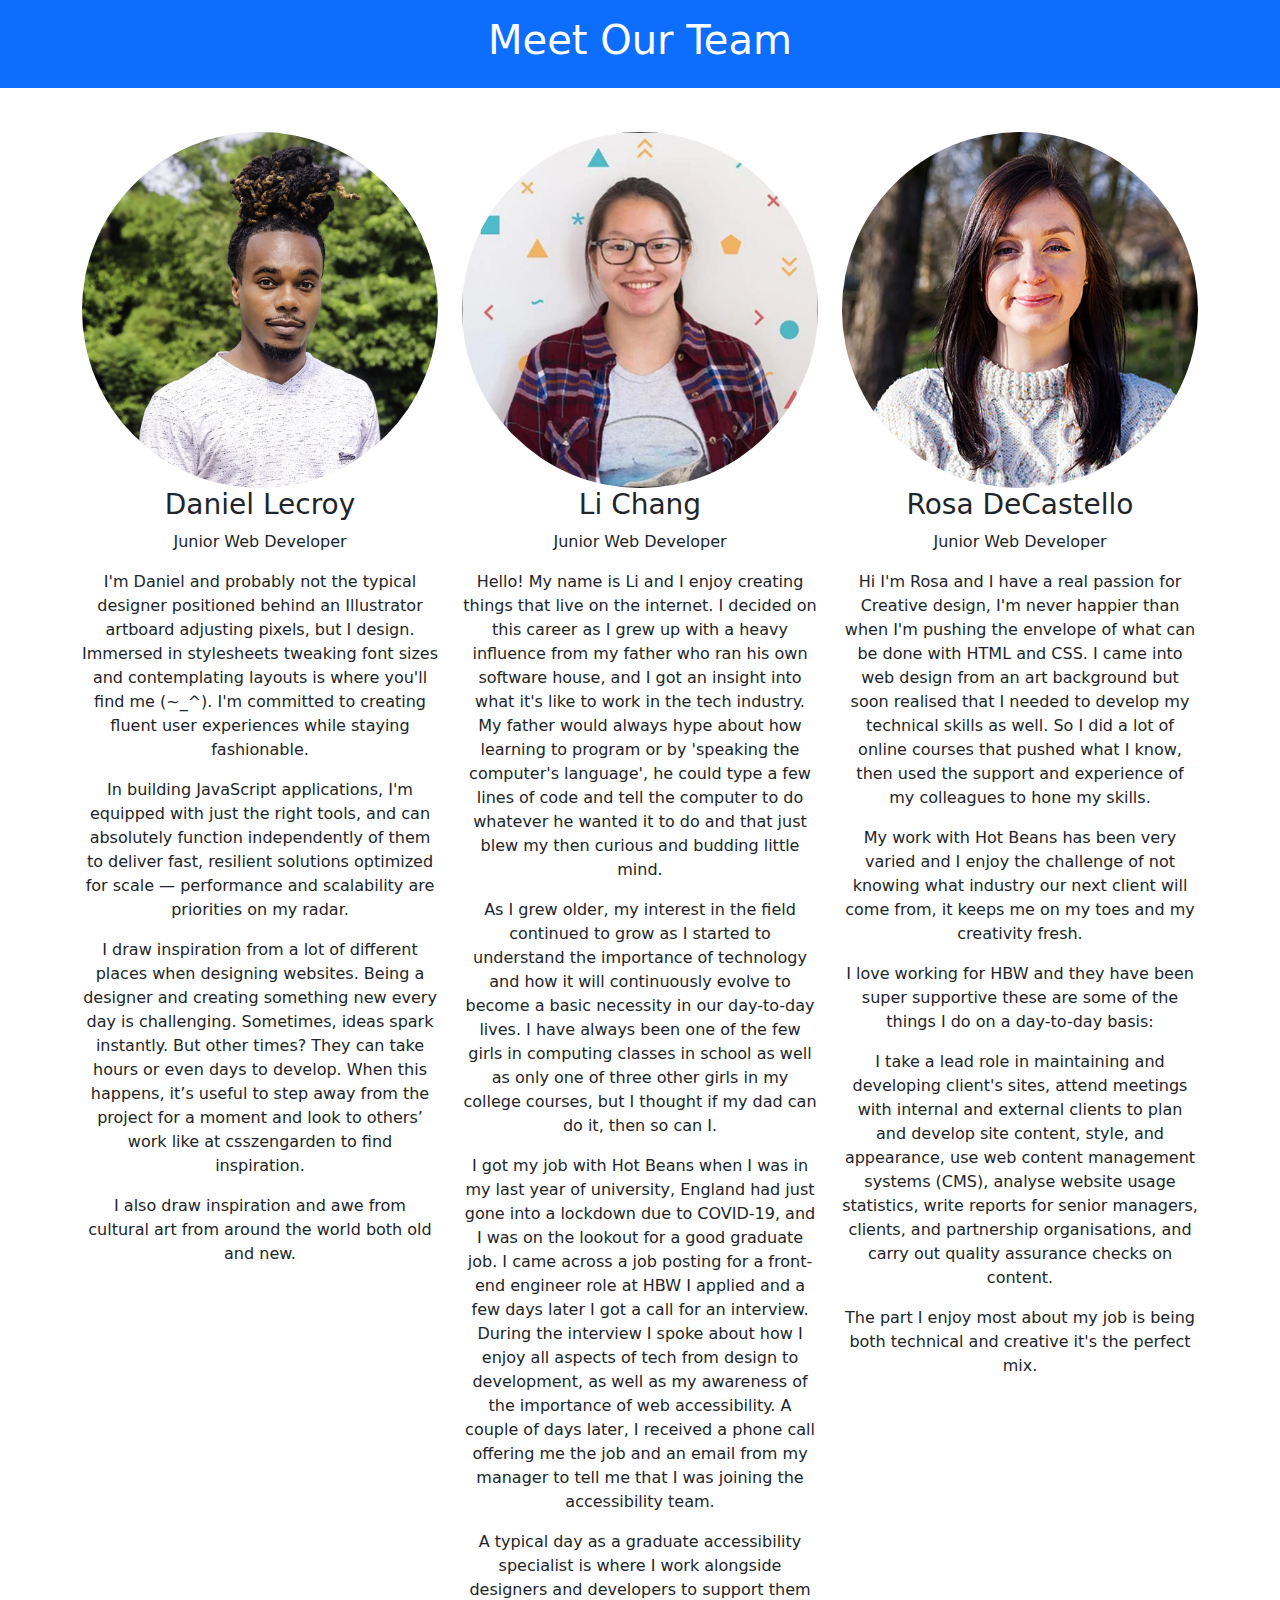
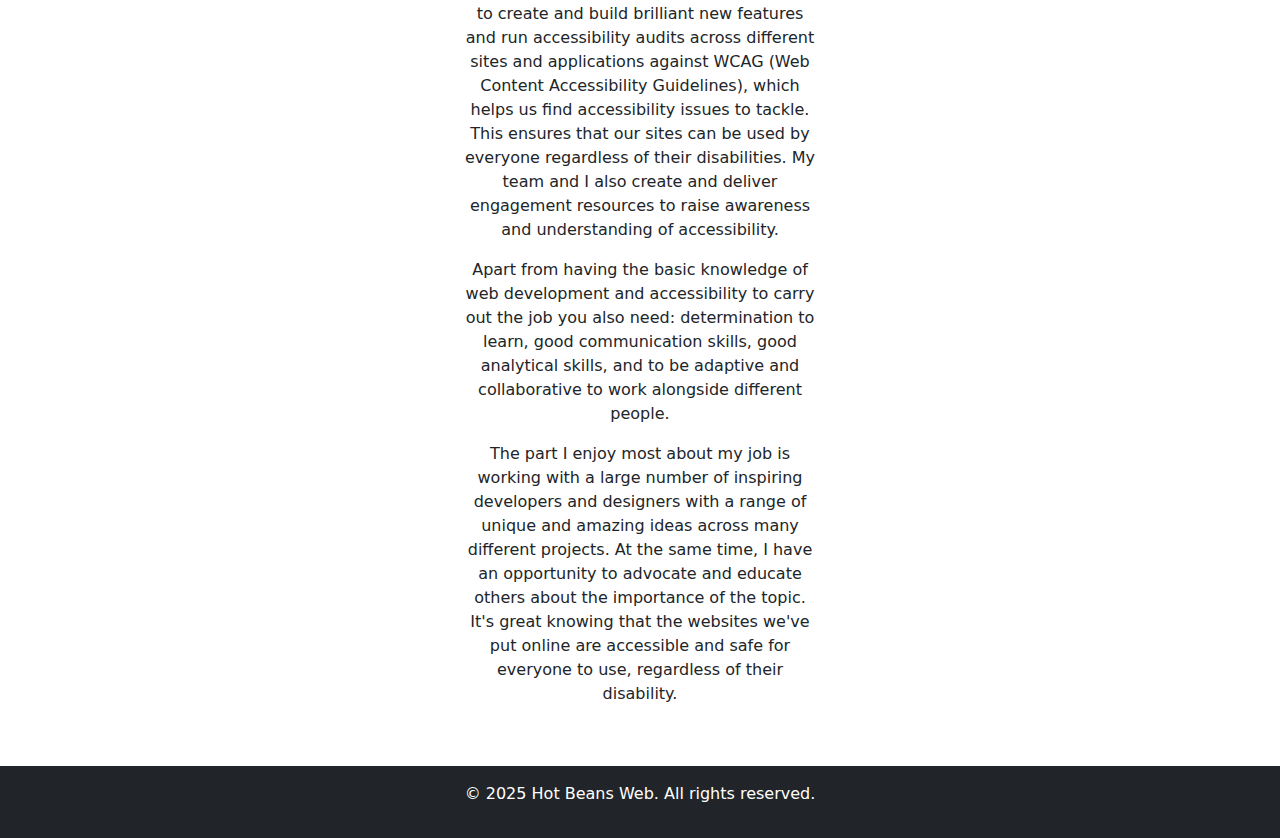
<file: team.html>
<!DOCTYPE html>
<html lang="en">
<head>
    <meta charset="UTF-8">
    <meta name="viewport" content="width=device-width, initial-scale=1.0">
    <title>Our Team</title>
    <link rel="stylesheet" href="css/style.css">
    <link rel="stylesheet" href="https://cdn.jsdelivr.net/npm/bootstrap@5.3.0/dist/css/bootstrap.min.css">
</head>
<body>
    <header class="bg-primary text-white text-center py-3">
        <h1>Meet Our Team</h1>
    </header>
    <main class="container my-4">
        <div class="row">
            <div class="col-md-4 text-center">
                <img src="images/Daniel_Lecroy.jpg" alt="Daniel Lecroy" class="img-fluid rounded-circle">
                <h3>Daniel Lecroy</h3>
                <p>Junior Web Developer</p>
                <p>I'm Daniel and probably not the typical designer positioned behind an Illustrator artboard adjusting pixels, but I design. Immersed in stylesheets tweaking font sizes and contemplating layouts is where you'll find me (~_^). I'm committed to creating fluent user experiences while staying fashionable.</p>
                <p>In building JavaScript applications, I'm equipped with just the right tools, and can absolutely function independently of them to deliver fast, resilient solutions optimized for scale — performance and scalability are priorities on my radar.</p>
                <p>I draw inspiration from a lot of different places when designing websites. Being a designer and creating something new every day is challenging. Sometimes, ideas spark instantly. But other times? They can take hours or even days to develop. When this happens, it’s useful to step away from the project for a moment and look to others’ work like at csszengarden to find inspiration.</p>
                <p>I also draw inspiration and awe from cultural art from around the world both old and new.</p>
            </div>
            <div class="col-md-4 text-center">
                <img src="images/Li Chang.PNG" alt="Li Chang" class="img-fluid rounded-circle">
                <h3>Li Chang</h3>
                <p>Junior Web Developer</p>
                <p>Hello! My name is Li and I enjoy creating things that live on the internet. I decided on this career as I grew up with a heavy influence from my father who ran his own software house, and I got an insight into what it's like to work in the tech industry. My father would always hype about how learning to program or by 'speaking the computer's language', he could type a few lines of code and tell the computer to do whatever he wanted it to do and that just blew my then curious and budding little mind.</p>
                <p>As I grew older, my interest in the field continued to grow as I started to understand the importance of technology and how it will continuously evolve to become a basic necessity in our day-to-day lives. I have always been one of the few girls in computing classes in school as well as only one of three other girls in my college courses, but I thought if my dad can do it, then so can I.</p>
                <p>I got my job with Hot Beans when I was in my last year of university, England had just gone into a lockdown due to COVID-19, and I was on the lookout for a good graduate job. I came across a job posting for a front-end engineer role at HBW I applied and a few days later I got a call for an interview. During the interview I spoke about how I enjoy all aspects of tech from design to development, as well as my awareness of the importance of web accessibility. A couple of days later, I received a phone call offering me the job and an email from my manager to tell me that I was joining the accessibility team.</p>
                <p>A typical day as a graduate accessibility specialist is where I work alongside designers and developers to support them to create and build brilliant new features and run accessibility audits across different sites and applications against WCAG (Web Content Accessibility Guidelines), which helps us find accessibility issues to tackle. This ensures that our sites can be used by everyone regardless of their disabilities. My team and I also create and deliver engagement resources to raise awareness and understanding of accessibility.</p>
                <p>Apart from having the basic knowledge of web development and accessibility to carry out the job you also need: determination to learn, good communication skills, good analytical skills, and to be adaptive and collaborative to work alongside different people.</p>
                <p>The part I enjoy most about my job is working with a large number of inspiring developers and designers with a range of unique and amazing ideas across many different projects. At the same time, I have an opportunity to advocate and educate others about the importance of the topic. It's great knowing that the websites we've put online are accessible and safe for everyone to use, regardless of their disability.</p>
            </div>
            <div class="col-md-4 text-center">
                <img src="images/Rosa_DeCastello.jpg" alt="Rosa DeCastello" class="img-fluid rounded-circle">
                <h3>Rosa DeCastello</h3>
                <p>Junior Web Developer</p>
                <p>Hi I'm Rosa and I have a real passion for Creative design, I'm never happier than when I'm pushing the envelope of what can be done with HTML and CSS. I came into web design from an art background but soon realised that I needed to develop my technical skills as well. So I did a lot of online courses that pushed what I know, then used the support and experience of my colleagues to hone my skills.</p>
                <p>My work with Hot Beans has been very varied and I enjoy the challenge of not knowing what industry our next client will come from, it keeps me on my toes and my creativity fresh.</p>
                <p>I love working for HBW and they have been super supportive these are some of the things I do on a day-to-day basis:</p>
                <p>I take a lead role in maintaining and developing client's sites, attend meetings with internal and external clients to plan and develop site content, style, and appearance, use web content management systems (CMS), analyse website usage statistics, write reports for senior managers, clients, and partnership organisations, and carry out quality assurance checks on content.</p>
                <p>The part I enjoy most about my job is being both technical and creative it's the perfect mix.</p>
            </div>
        </div>
    </main>
    <footer class="bg-dark text-white text-center py-3">
        <p>&copy; 2025 Hot Beans Web. All rights reserved.</p>
    </footer>
</body>
</html>
</file>
<file: css/style.css>
body {
    font-family: Arial, sans-serif;
    line-height: 1.6;
    margin: 0;
    padding: 0;
    background-color: #f8f9fa;
}

header {
    background-color: #007bff;
    color: white;
    padding: 20px 0;
}

header img {
    max-width: 100px;
}

h1, h2 {
    margin-bottom: 20px;
}

.navbar {
    margin-bottom: 20px;
}

main {
    padding: 20px;
}

section {
    margin-bottom: 40px;
}

section img {
    max-width: 100%;
    height: auto;
    margin-bottom: 20px;
}

#team img {
    width: 150px;
    height: 150px;
    object-fit: cover;
    margin-bottom: 10px;
}

#team h3 {
    margin-top: 10px;
}

footer {
    background-color: #343a40;
    color: white;
    padding: 10px 0;
    text-align: center;
}

form {
    max-width: 600px;
    margin: 0 auto;
}

form .form-control {
    margin-bottom: 15px;
}

form button {
    width: 100%;
}
</file>
